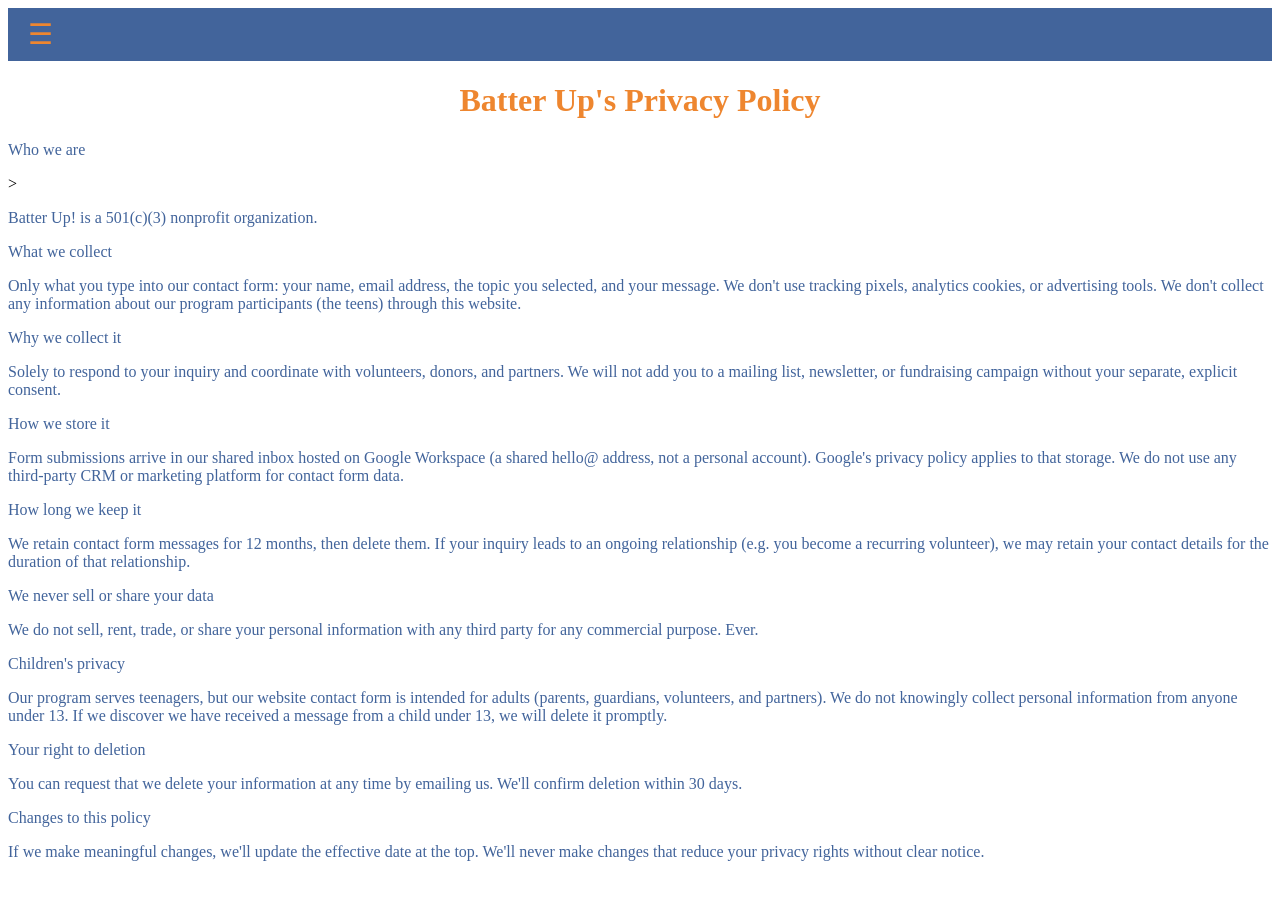
<file: Pages/privacy.html>
<html lang="en">
    <head>
       <link rel="stylesheet" href="style.css">
       <meta name="viewport" content="width=device-width, initial-scale=1.0">
       <title>Privacy Policy</title>
       <link rel="icon" type="image/png" href="../Images/BatterUp!Logosmall.png">
    </head>
    <body>
        <nav class="navbar">
  
            <input type="checkbox" id="menu-toggle" class="menu-toggle">
  

            <label for="menu-toggle" class="hamburger">&#9776;</label>
  
  
            <div class="menu-links">
                <a href="../index.html">Home</a>
                <a href="schedule.html">This Weeks Schedule</a></li>
                <a href="menu.html">Menu</a>
                <a href="contact.html">Contact Us</a>
                <a href="PhotoGallery/gallery.html">Gallery</a>
            </div>
        </nav>

        <h1>Batter Up's Privacy Policy</h1>
        <p>Who we are</p>>
        <p>Batter Up! is a 501(c)(3) nonprofit organization.</p>
        <p>What we collect</p>
        <p>Only what you type into our contact form: your name, email address, the topic you selected, and your message. We don't use tracking pixels, analytics cookies, or advertising tools. We don't collect any information about our program participants (the teens) through this website.
        </p>
        <p>Why we collect it</p>
        <p>Solely to respond to your inquiry and coordinate with volunteers, donors, and partners. We will not add you to a mailing list, newsletter, or fundraising campaign without your separate, explicit consent.
        </p>
        <p>How we store it</p>
        <p>Form submissions arrive in our shared inbox hosted on Google Workspace (a shared hello@ address, not a personal account). Google's privacy policy applies to that storage. We do not use any third-party CRM or marketing platform for contact form data.
        </p>
        <p>How long we keep it</p>
        <p>We retain contact form messages for 12 months, then delete them. If your inquiry leads to an ongoing relationship (e.g. you become a recurring volunteer), we may retain your contact details for the duration of that relationship.
        </p>
        <p>We never sell or share your data</p>
        <p>We do not sell, rent, trade, or share your personal information with any third party for any commercial purpose. Ever.
        </p>
        <p>Children's privacy</p>
        <p>Our program serves teenagers, but our website contact form is intended for adults (parents, guardians, volunteers, and partners). We do not knowingly collect personal information from anyone under 13. If we discover we have received a message from a child under 13, we will delete it promptly.
        </p>
        <p>Your right to deletion</p>
        <p>You can request that we delete your information at any time by emailing us. We'll confirm deletion within 30 days.
        </p>
        <p>Changes to this policy</p>
        <p>If we make meaningful changes, we'll update the effective date at the top. We'll never make changes that reduce your privacy rights without clear notice.
        </p>
        <footer><!-- Elfsight Accessibility | Untitled Accessibility -->
<script src="https://elfsightcdn.com/platform.js" async></script>
<div class="elfsight-app-65eab51d-1491-42b2-83f3-8c158114695a" data-elfsight-app-lazy></div></footer>
    </body>
</html>
</file>
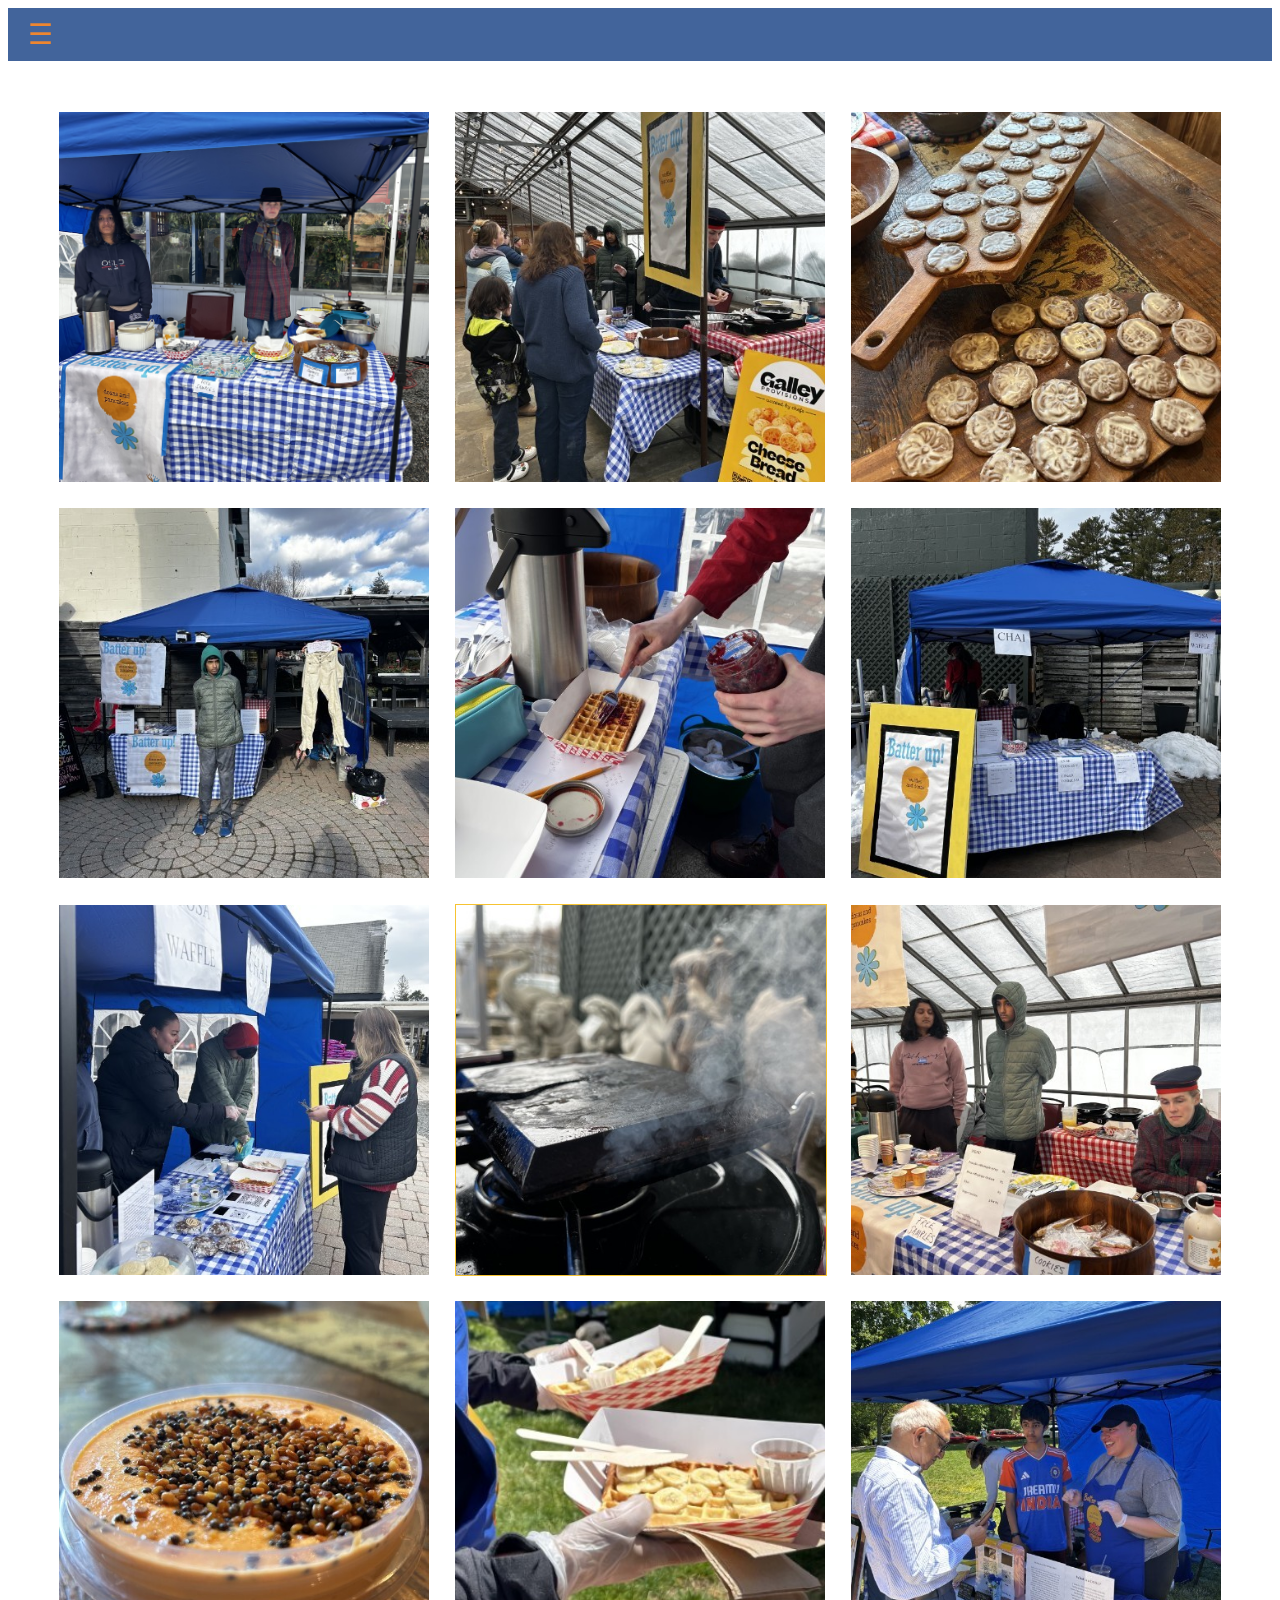
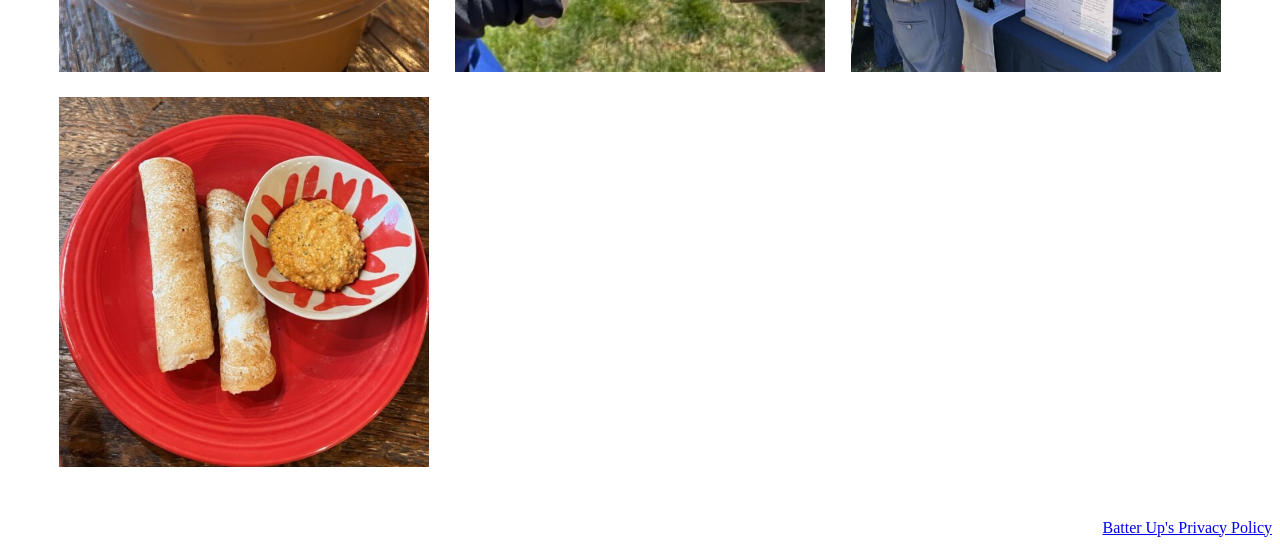
<file: Pages/PhotoGallery/gallery.html>
<html lang="en">
    <head>
        <link rel="stylesheet" href="GalleryStyle.css">
        <meta name="viewport" content="width=device-width, initial-scale=1.0">
        <title>Gallery</title>
        <link rel="icon" type="image/png" href="../../Images/BatterUp!Logosmall.png">
    </head>
    <body>
         <nav class="navbar">
  
            <input type="checkbox" id="menu-toggle" class="menu-toggle">
  

            <label for="menu-toggle" class="hamburger">&#9776;</label>
  
  
            <div class="menu-links">
                <a href="../../index.html">Home</a>
                <a href="../schedule.html">This Weeks Schedule</a></li>
                <a href="../menu.html">Menu</a>
                <a href="../contact.html">Contact Us</a>
                <a href="gallery.html">Gallery</a>
            </div>
        </nav>
        <div class="Gallery">
            <img src="../../Images/GalleryPhotos/MeeraAndOtto.jpg" alt = "Meera And Otto">
            
            <img src="../../Images//GalleryPhotos/TakingOrder.jpg" alt = "Taking Order">
            <img src="../../Images/GalleryPhotos/MolassesCookies.jpg" alt = "Molasses Cookies">
            <img src="../../Images/GalleryPhotos/Nikki.jpg" alt = "Nikki">
            <img src="../../Images/GalleryPhotos/PreparingWaffle.jpg" alt = "Preparing Waffle">
            <img src="../../Images/GalleryPhotos/Stand.jpg" alt = "Market Stand">
            <img src="../../Images/GalleryPhotos/TakingPayment.jpg" alt = "Taking Payment">
            <a href = "PhotoInfo/Waffleiron.html">
            <img src="../../Images/GalleryPhotos/WaffleIron.jpg" alt = "Waffle Iron">
            </a>
            <img src="../../Images/GalleryPhotos/MeeraNikkiOtto.jpg" alt = "Meera, Nikki, and Otto">
            <img src="../../Images/GalleryPhotos/CoconutChutney.jpg" alt = "Coconut Chutney">
            <img src="../../Images/GalleryPhotos/ServingBananawaffles.jpg" alt = "Serving waffles with bananas">
            <img src="../../Images/GalleryPhotos/CustomerandNikki.jpg" alt = "Nikki with customer">
            <img src="../../Images/GalleryPhotos/Dosas.jpg" alt = "Dosa with ginger chutney">
        </div>
        <footer class="policy"><a href="../privacy.html">Batter Up's Privacy Policy</a></li></footer>
        <footer><!-- Elfsight Accessibility | Untitled Accessibility -->
<script src="https://elfsightcdn.com/platform.js" async></script>
<div class="elfsight-app-65eab51d-1491-42b2-83f3-8c158114695a" data-elfsight-app-lazy></div></footer>
    </body>
</html>
</file>
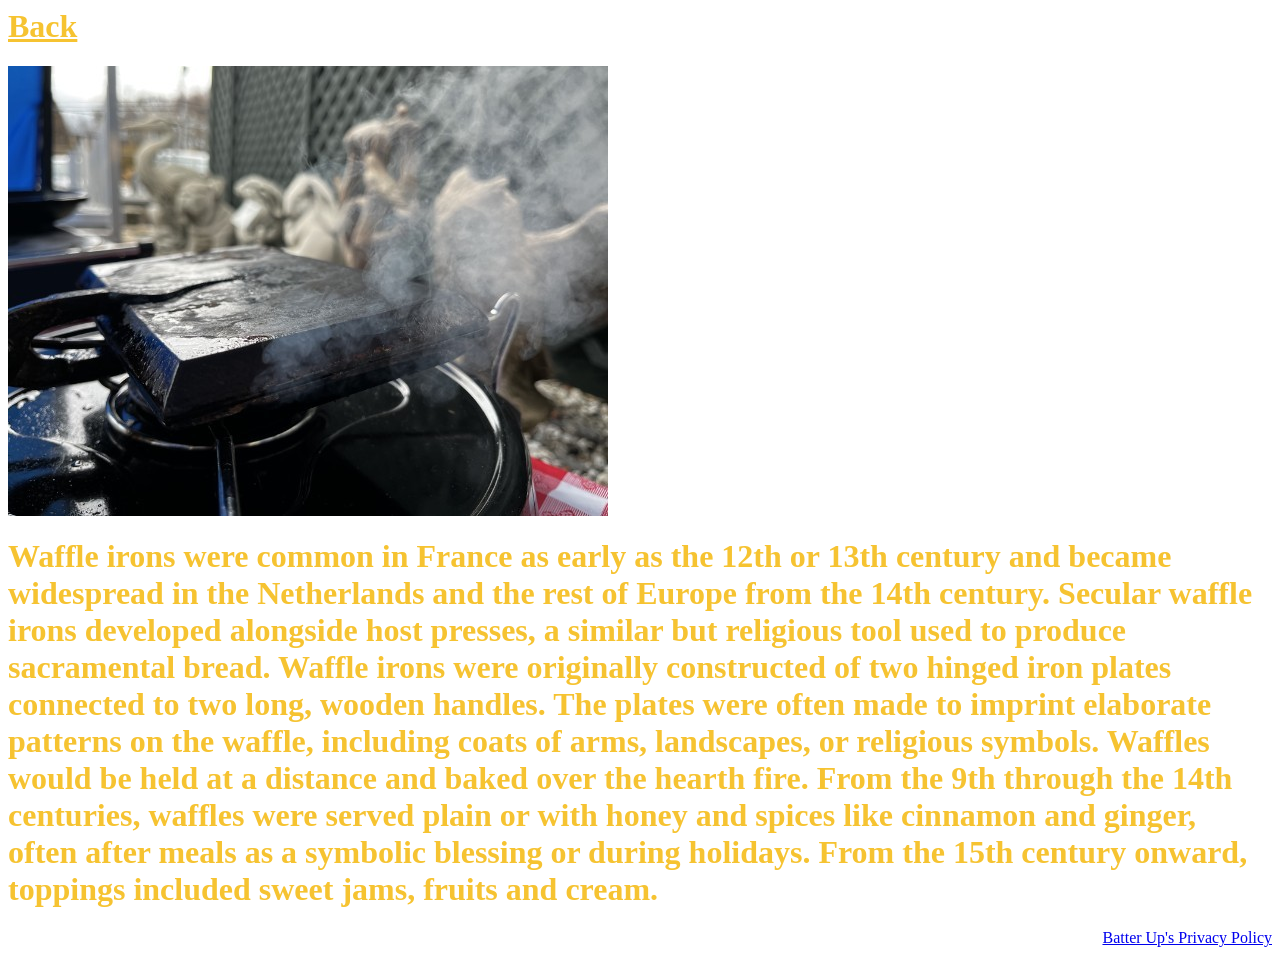
<file: Pages/PhotoGallery/PhotoInfo/Waffleiron.html>
<html lang="en">
    <head>
      <link rel="stylesheet" href="../GalleryStyle.css">
      <title>Waffle Iron</title>
      <link rel="icon" type="image/png" href="../../../Images/BatterUp!Logosmall.png">
    </head>
    <body>
        <h1><a href = "../gallery.html">Back</a></h1>
        <img src="../../../Images/GalleryPhotos/WaffleIron.jpg" alt = "Waffle Iron">
        <h1>Waffle irons were common in France as early as the 12th or 13th century and became widespread in the Netherlands and the rest of Europe from the 14th century. Secular waffle irons developed alongside host presses, a similar but religious tool used to produce sacramental bread. Waffle irons were originally constructed of two hinged iron plates connected to two long, wooden handles. The plates were often made to imprint elaborate patterns on the waffle, including coats of arms, landscapes, or religious symbols. Waffles would be held at a distance and baked over the hearth fire. From the 9th through the 14th centuries, waffles were served plain or with honey and spices like cinnamon and ginger, often after meals as a symbolic blessing or during holidays. From the 15th century onward, toppings included sweet jams, fruits and cream.
        </h1>


        
        <footer class="policy"><a href="../../privacy.html">Batter Up's Privacy Policy</a></li></footer>
        <footer><!-- Elfsight Accessibility | Untitled Accessibility -->
<script src="https://elfsightcdn.com/platform.js" async></script>
<div class="elfsight-app-65eab51d-1491-42b2-83f3-8c158114695a" data-elfsight-app-lazy></div></footer>
    </body>
</html>
</file>
<file: Pages/style.css>
body {
  background-color:#ffffff;
}
h1 {
  color: 	#ee862f;
  text-align: center;

}
h2 {
  color: 	#ee862f;
  text-align: center;
}
p {
  color: 	#42649b;
}

img {
  display: block;
  margin-left: auto;
  margin-right: auto;
  width: 25%
}

.navbar {
  background-color: #42649b;
  padding: 10px 20px;
  position: relative;
}

.menu-toggle {
  display: none;
}

.hamburger {
  color:#ee862f;
  font-size: 28px;
  cursor: pointer;
  display: block;
}

.menu-links {
  display: none; 
  flex-direction: column;
  width: 100%;
}

.menu-links a {
  color: #ffffff;
  padding: 15px 0;
  text-decoration: none;
  font-size: 18px;
  border-bottom: 1px solid #ee862f;
}

.menu-toggle:checked ~ .menu-links {
  display: flex;
}

 .policy {
  margin-left: auto; /* Automatically consumes left space, pushing the box right */
  width: fit-content;
  color:#42649b
}
</file>
<file: Pages/PhotoGallery/GalleryStyle.css>
body {
    background-color: #ffffff;
}

p {
  color: #42649b;
}

h3 a {
   color: #f6c331; 
}

h1 {
   color: #f6c331; 
}

h1 a {
   color: #f6c331; 
}

.navbar {
  background-color: #42649b;
  padding: 10px 20px;
  position: relative;
}

.menu-toggle {
  display: none;
}

.hamburger {
  color: #ee862f;
  font-size: 28px;
  cursor: pointer;
  display: block;
}

.menu-links {
  display: none; 
  flex-direction: column;
  width: 100%;
}

.menu-links a {
  color: #ffffff;
  padding: 15px 0;
  text-decoration: none;
  font-size: 18px;
  border-bottom: 1px solid #ee862f;
}

.menu-toggle:checked ~ .menu-links {
  display: flex;
}

.Gallery {
    display: grid;
    grid-template-columns: repeat(auto-fit, minmax(25vw, 1fr)); 
    gap: 2vw; 
    justify-content: center; 
    justify-items: center; 
    align-items: center; 
    max-width: 1200px; 
    margin: 4vw auto; 
    padding: 0 4vw;
}


.Gallery img {
    width: 100%;
   
    aspect-ratio: 1 / 1; 
    
    object-fit: cover; 
}

.Gallery a img {
    width: 100%;
   
    aspect-ratio: 1 / 1; 
    
    object-fit: cover; 

    border: 0.125vw solid #f6c331;
}

 .policy {
  margin-left: auto; /* Automatically consumes left space, pushing the box right */
  width: fit-content;
  color:#42649b
}
</file>
